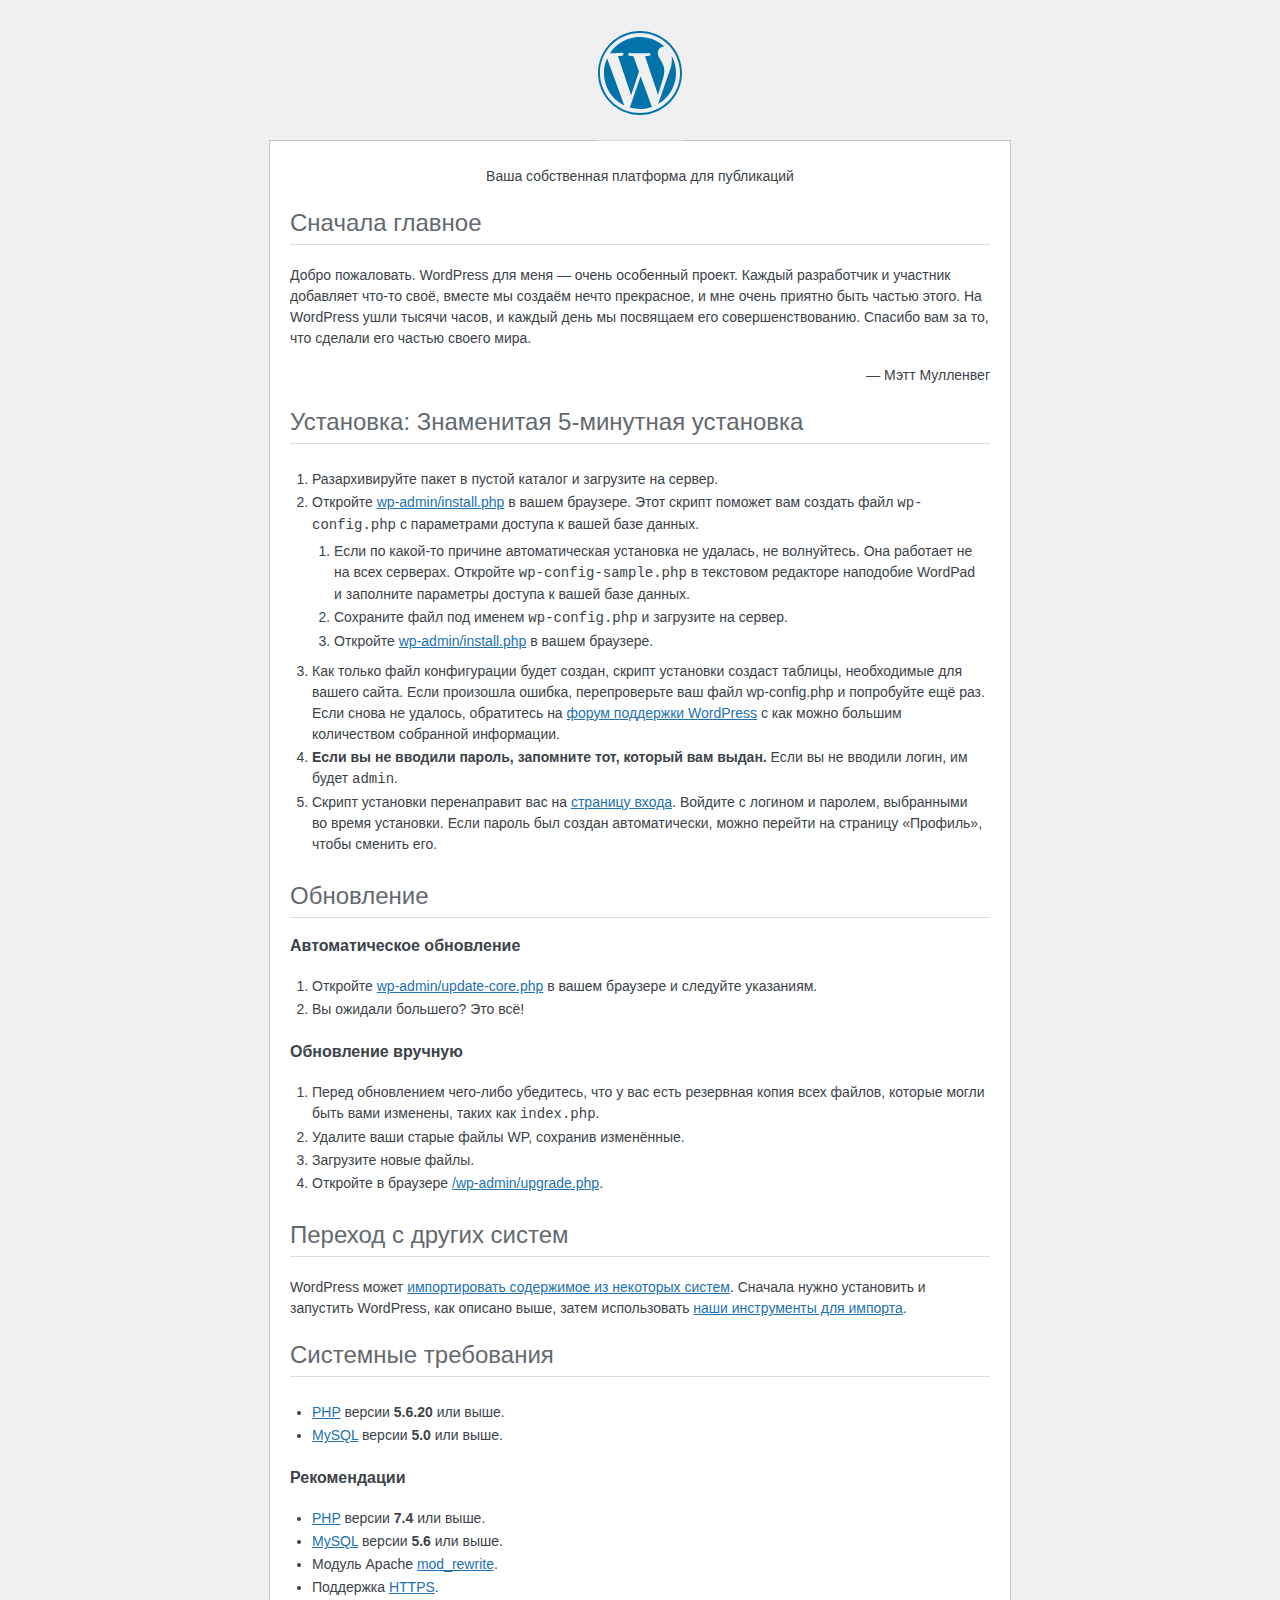
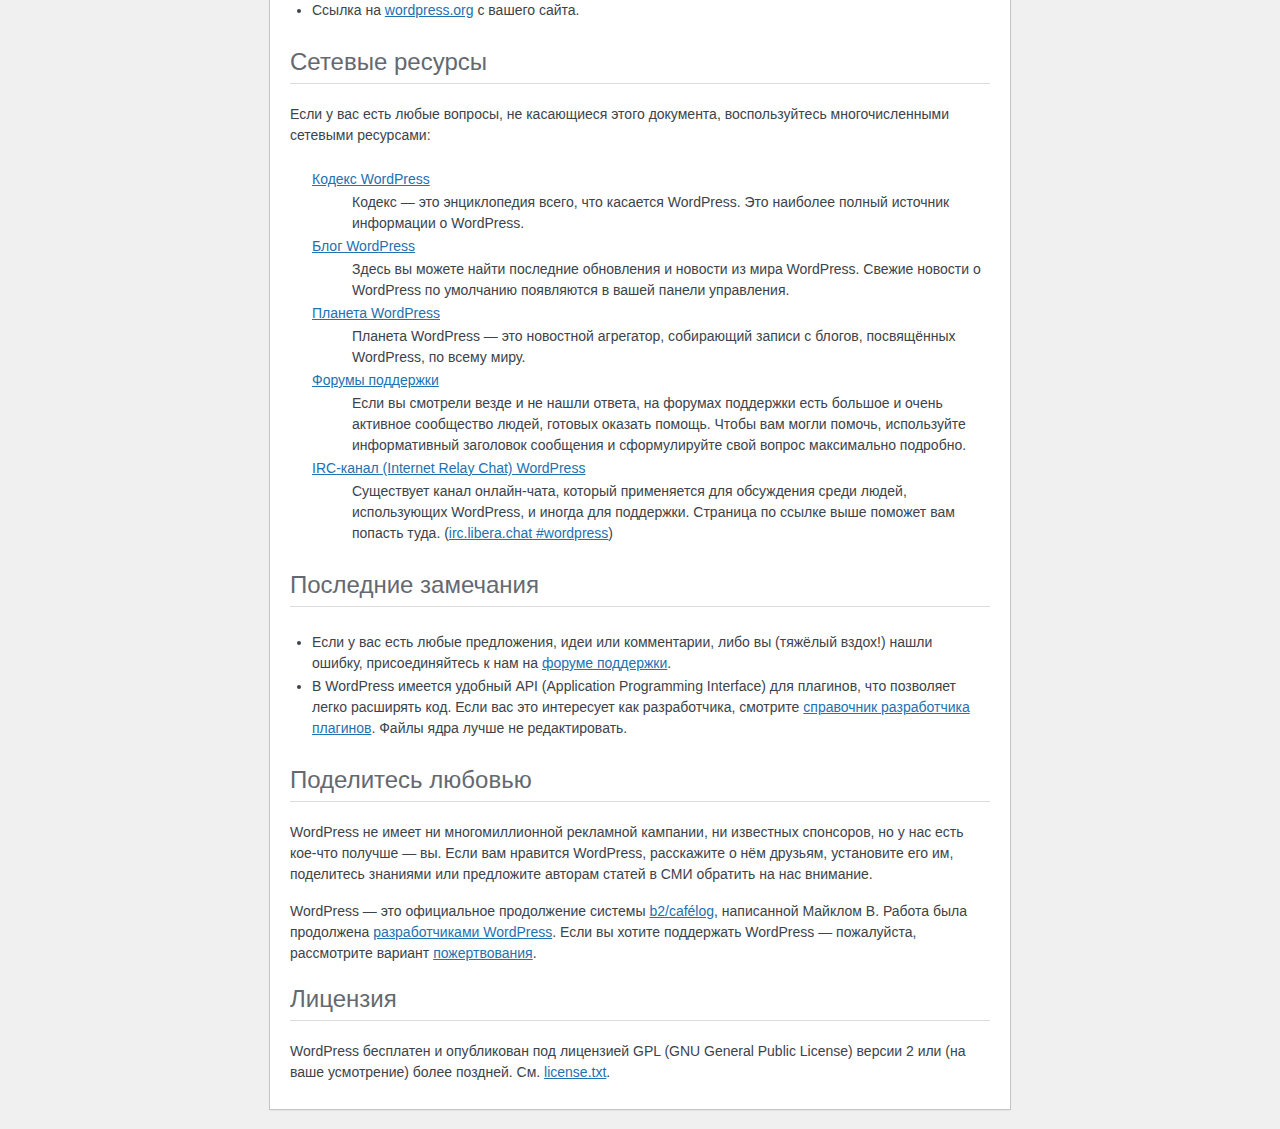
<file: readme.html>
<!DOCTYPE html>
<html lang="ru">
<head>
	<meta name="viewport" content="width=device-width" />
	<meta http-equiv="Content-Type" content="text/html; charset=utf-8" />
	<title>WordPress &#8250; ReadMe</title>
	<link rel="stylesheet" href="wp-admin/css/install.css?ver=20100228" type="text/css" />
</head>
<body>
<h1 id="logo">
	<a href="https://wordpress.org/"><img alt="WordPress" src="wp-admin/images/wordpress-logo.png" /></a>
</h1>
<p style="text-align: center">Ваша собственная платформа для публикаций</p>

<h2>Сначала главное</h2>
<p>Добро пожаловать. WordPress для меня &#8212; очень особенный проект. Каждый разработчик и участник добавляет что-то своё, вместе мы создаём нечто прекрасное, и мне очень приятно быть частью этого. На WordPress ушли тысячи часов, и каждый день мы посвящаем его совершенствованию. Спасибо вам за то, что сделали его частью своего мира.</p>
<p style="text-align: right">&#8212; Мэтт Мулленвег</p>

<h2>Установка: Знаменитая 5-минутная установка</h2>
<ol>
	<li>Разархивируйте пакет в пустой каталог и загрузите на сервер.</li>
	<li>Откройте <span class="file"><a href="wp-admin/install.php">wp-admin/install.php</a></span> в вашем браузере. Этот скрипт поможет вам создать файл <code>wp-config.php</code> с параметрами доступа к вашей базе данных.
		<ol>
			<li>Если по какой-то причине автоматическая установка не удалась, не волнуйтесь. Она работает не на всех серверах. Откройте <code>wp-config-sample.php</code> в текстовом редакторе наподобие WordPad и заполните параметры доступа к вашей базе данных.</li>
			<li>Сохраните файл под именем <code>wp-config.php</code> и загрузите на сервер.</li>
			<li>Откройте <span class="file"><a href="wp-admin/install.php">wp-admin/install.php</a></span> в вашем браузере.</li>
		</ol>
	</li>
	<li>Как только файл конфигурации будет создан, скрипт установки создаст таблицы, необходимые для вашего сайта. Если произошла ошибка, перепроверьте ваш файл <span class="file">wp-config.php</span> и попробуйте ещё раз. Если снова не удалось, обратитесь на <a href="https://ru.wordpress.org/support/forums/">форум поддержки WordPress</a> с как можно большим количеством собранной информации.</li>
	<li><strong>Если вы не вводили пароль, запомните тот, который вам выдан.</strong> Если вы не вводили логин, им будет <code>admin</code>.</li>
	<li> Скрипт установки перенаправит вас на <a href="wp-login.php">страницу входа</a>. Войдите с логином и паролем, выбранными во время установки. Если пароль был создан автоматически, можно перейти на страницу &laquo;Профиль&raquo;, чтобы сменить его.</li>
</ol>

<h2>Обновление</h2>
<h3>Автоматическое обновление</h3>
<ol>
	<li>Откройте <span class="file"><a href="wp-admin/update-core.php">wp-admin/update-core.php</a></span> в вашем браузере и следуйте указаниям.</li>
	<li>Вы ожидали большего? Это всё!</li>
</ol>

<h3>Обновление вручную</h3>
<ol>
	<li>Перед обновлением чего-либо убедитесь, что у вас есть резервная копия всех файлов, которые могли быть вами изменены, таких как <code>index.php</code>.</li>
	<li>Удалите ваши старые файлы WP, сохранив изменённые.</li>
	<li>Загрузите новые файлы.</li>
	<li>Откройте в браузере <span class="file"><a href="wp-admin/upgrade.php">/wp-admin/upgrade.php</a>.</span></li>
</ol>

<h2>Переход с других систем</h2>
<p>WordPress может <a href="https://wordpress.org/support/article/importing-content/">импортировать содержимое из некоторых систем</a>. Сначала нужно установить и запустить WordPress, как описано выше, затем использовать <a href="wp-admin/import.php">наши инструменты для импорта</a>.</p>

<h2>Системные требования</h2>
<ul>
	<li><a href="https://secure.php.net/">PHP</a> версии <strong>5.6.20</strong> или выше.</li>
	<li><a href="https://www.mysql.com/">MySQL</a> версии <strong>5.0</strong> или выше.</li>
</ul>

<h3>Рекомендации</h3>
<ul>
	<li><a href="https://secure.php.net/">PHP</a> версии <strong>7.4</strong> или выше.</li>
	<li><a href="https://www.mysql.com/">MySQL</a> версии <strong>5.6</strong> или выше.</li>
	<li>Модуль Apache <a href="https://httpd.apache.org/docs/2.2/mod/mod_rewrite.html">mod_rewrite</a>.</li>
	<li>Поддержка <a href="https://wordpress.org/news/2016/12/moving-toward-ssl/">HTTPS</a>.</li>
	<li>Ссылка на <a href="https://wordpress.org/">wordpress.org</a> c вашего сайта.</li>
</ul>

<h2>Сетевые ресурсы</h2>
<p>Если у вас есть любые вопросы, не касающиеся этого документа, воспользуйтесь многочисленными сетевыми ресурсами:</p>
<dl>
	<dt><a href="https://codex.wordpress.org/Заглавная_страница">Кодекс WordPress</a></dt>
		<dd>Кодекс &#8212; это энциклопедия всего, что касается WordPress. Это наиболее полный источник информации о WordPress.</dd>
	<dt><a href="https://wordpress.org/news/">Блог WordPress</a></dt>
		<dd>Здесь вы можете найти последние обновления и новости из мира WordPress. Свежие новости о WordPress по умолчанию появляются в вашей панели управления.</dd>
	<dt><a href="https://planet.wordpress.org/">Планета WordPress </a></dt>
		<dd>Планета WordPress &#8212; это новостной агрегатор, собирающий записи с блогов, посвящённых WordPress, по всему миру.</dd>
	<dt><a href="https://ru.wordpress.org/support/forums/">Форумы поддержки</a></dt>
		<dd>Если вы смотрели везде и не нашли ответа, на форумах поддержки есть большое и очень активное сообщество людей, готовых оказать помощь. Чтобы вам могли помочь, используйте информативный заголовок сообщения и сформулируйте свой вопрос максимально подробно.</dd>
	<dt><a href="https://make.wordpress.org/support/handbook/appendix/other-support-locations/introduction-to-irc/"><abbr>IRC</abbr>-канал (Internet Relay Chat) WordPress</a></dt>
		<dd>Существует канал онлайн-чата, который применяется для обсуждения среди людей, использующих WordPress, и иногда для поддержки. Страница по ссылке выше поможет вам попасть туда. (<a href="https://web.libera.chat/#wordpress">irc.libera.chat #wordpress</a>)</dd>
</dl>

<h2>Последние замечания</h2>
<ul>
	<li>Если у вас есть любые предложения, идеи или комментарии, либо вы (тяжёлый вздох!) нашли ошибку, присоединяйтесь к нам на <a href="https://ru.wordpress.org/support/forums/">форуме поддержки</a>.</li>
	<li>В WordPress имеется удобный <abbr>API</abbr> (Application Programming Interface) для плагинов, что позволяет легко расширять код. Если вас это интересует как разработчика, смотрите <a href="https://developer.wordpress.org/plugins/">справочник разработчика плагинов</a>. Файлы ядра лучше не редактировать.</li>
</ul>

<h2>Поделитесь любовью</h2>
<p>WordPress не имеет ни многомиллионной рекламной кампании, ни известных спонсоров, но у нас есть кое-что получше &#8212; вы. Если вам нравится WordPress, расскажите о нём друзьям, установите его им, поделитесь знаниями или предложите авторам статей в СМИ обратить на нас внимание.</p>

<p>WordPress &#8212; это официальное продолжение системы <a href="http://cafelog.com/">b2/caf&#233;log</a>, написанной Майклом В. Работа была продолжена <a href="https://wordpress.org/about/">разработчиками WordPress</a>. Если вы хотите поддержать WordPress &#8212; пожалуйста, рассмотрите вариант <a href="https://wordpress.org/donate/">пожертвования</a>.</p>

<h2>Лицензия</h2>
<p>WordPress бесплатен и опубликован под лицензией <abbr>GPL</abbr> (GNU General Public License) версии 2 или (на ваше усмотрение) более поздней. См. <a href="license.txt">license.txt</a>.</p>

</body>
</html>
</file>
<file: wp-admin/css/install.css>
html {
	background: #f0f0f1;
	margin: 0 20px;
}

body {
	background: #fff;
	border: 1px solid #c3c4c7;
	color: #3c434a;
	font-family: -apple-system, BlinkMacSystemFont, "Segoe UI", Roboto, Oxygen-Sans, Ubuntu, Cantarell, "Helvetica Neue", sans-serif;
	margin: 140px auto 25px;
	padding: 20px 20px 10px 20px;
	max-width: 700px;
	-webkit-font-smoothing: subpixel-antialiased;
	box-shadow: 0 1px 1px rgba(0, 0, 0, 0.04);
}

a {
	color: #2271b1;
}

a:hover,
a:active {
	color: #135e96;
}

a:focus {
	color: #043959;
	box-shadow:
		0 0 0 1px #4f94d4,
		0 0 2px 1px rgba(79, 148, 212, 0.8);
}

h1, h2 {
	border-bottom: 1px solid #dcdcde;
	clear: both;
	color: #646970;
	font-size: 24px;
	padding: 0 0 7px;
	font-weight: 400;
}

h3 {
	font-size: 16px;
}

p, li, dd, dt {
	padding-bottom: 2px;
	font-size: 14px;
	line-height: 1.5;
}

code, .code {
	font-family: Consolas, Monaco, monospace;
}

ul, ol, dl {
	padding: 5px 5px 5px 22px;
}

a img {
	border: 0
}
abbr {
	border: 0;
	font-variant: normal;
}

fieldset {
	border: 0;
	padding: 0;
	margin: 0;
}

label {
	cursor: pointer;
}

#logo {
	margin: -130px auto 25px;
	padding: 0 0 25px 0;
	width: 84px;
	height: 84px;
	overflow: hidden;
	background-image: url(../images/w-logo-blue.png?ver=20131202);
	background-image: none, url(../images/wordpress-logo.svg?ver=20131107);
	background-size: 84px;
	background-position: center top;
	background-repeat: no-repeat;
	color: #3c434a; /* same as login.css */
	font-size: 20px;
	font-weight: 400;
	line-height: 1.3em;
	text-decoration: none;
	text-align: center;
	text-indent: -9999px;
	outline: none;
}

.step {
	margin: 20px 0 15px;
}
.step, th {
	text-align: left;
	padding: 0;
}
.language-chooser.wp-core-ui .step .button.button-large {
	font-size: 14px;
}
textarea {
	border: 1px solid #dcdcde;
	font-family: -apple-system, BlinkMacSystemFont, "Segoe UI", Roboto, Oxygen-Sans, Ubuntu, Cantarell, "Helvetica Neue", sans-serif;
	width: 100%;
	box-sizing: border-box;
}

.form-table {
	border-collapse: collapse;
	margin-top: 1em;
	width: 100%;
}

.form-table td {
	margin-bottom: 9px;
	padding: 10px 20px 10px 0;
	font-size: 14px;
	vertical-align: top
}

.form-table th {
	font-size: 14px;
	text-align: left;
	padding: 10px 20px 10px 0;
	width: 140px;
	vertical-align: top;
}

.form-table code {
	line-height: 1.28571428;
	font-size: 14px;
}

.form-table p {
	margin: 4px 0 0 0;
	font-size: 11px;
}

.form-table input {
	line-height: 1.33333333;
	font-size: 15px;
	padding: 3px 5px;
}

input,
submit {
	font-family: -apple-system, BlinkMacSystemFont, "Segoe UI", Roboto, Oxygen-Sans, Ubuntu, Cantarell, "Helvetica Neue", sans-serif;
}

.form-table input[type=text],
.form-table input[type=email],
.form-table input[type=url],
.form-table input[type=password],
#pass-strength-result {
	width: 218px;
}

.form-table th p {
	font-weight: 400;
}

.form-table.install-success th,
.form-table.install-success td {
	vertical-align: middle;
	padding: 16px 20px 16px 0;
}

.form-table.install-success td p {
	margin: 0;
	font-size: 14px;
}

.form-table.install-success td code {
	margin: 0;
	font-size: 18px;
}

#error-page {
	margin-top: 50px;
}

#error-page p {
	font-size: 14px;
	line-height: 1.28571428;
	margin: 25px 0 20px;
}

#error-page code, .code {
	font-family: Consolas, Monaco, monospace;
}

.message {
	border-left: 4px solid #d63638;
	padding: .7em .6em;
	background-color: #fcf0f1;
}

/* rtl:ignore */
#dbname,
#uname,
#pwd,
#dbhost,
#prefix,
#user_login,
#admin_email,
#pass1,
#pass2 {
	direction: ltr;
}


/* localization */
body.rtl,
.rtl textarea,
.rtl input,
.rtl submit {
	font-family: Tahoma, sans-serif;
}

:lang(he-il) body.rtl,
:lang(he-il) .rtl textarea,
:lang(he-il) .rtl input,
:lang(he-il) .rtl submit {
	font-family: Arial, sans-serif;
}

@media only screen and (max-width: 799px) {
	body {
		margin-top: 115px;
	}
	#logo a {
		margin: -125px auto 30px;
	}
}

@media screen and (max-width: 782px) {

	.form-table {
		margin-top: 0;
	}

	.form-table th,
	.form-table td {
		display: block;
		width: auto;
		vertical-align: middle;
	}

	.form-table th {
		padding: 20px 0 0;
	}

	.form-table td {
		padding: 5px 0;
		border: 0;
		margin: 0;
	}

	textarea,
	input {
		font-size: 16px;
	}

	.form-table td input[type="text"],
	.form-table td input[type="email"],
	.form-table td input[type="url"],
	.form-table td input[type="password"],
	.form-table td select,
	.form-table td textarea,
	.form-table span.description {
		width: 100%;
		font-size: 16px;
		line-height: 1.5;
		padding: 7px 10px;
		display: block;
		max-width: none;
		box-sizing: border-box;
	}

	.wp-pwd #pass1 {
		padding-right: 50px;
	}

	.wp-pwd .button.wp-hide-pw {
		right: 0;
	}

	#pass-strength-result {
		width: 100%;
	}
}

body.language-chooser {
	max-width: 300px;
}

.language-chooser select {
	padding: 8px;
	width: 100%;
	display: block;
	border: 1px solid #dcdcde;
	background: #fff;
	color: #2c3338;
	font-size: 16px;
	font-family: Arial, sans-serif;
	font-weight: 400;
}

.language-chooser select:focus {
	color: #2c3338;
}

.language-chooser select option:hover,
.language-chooser select option:focus {
	color: #0a4b78;
}

.language-chooser .step {
	text-align: right;
}

.screen-reader-input,
.screen-reader-text {
	border: 0;
	clip: rect(1px, 1px, 1px, 1px);
	-webkit-clip-path: inset(50%);
	clip-path: inset(50%);
	height: 1px;
	margin: -1px;
	overflow: hidden;
	padding: 0;
	position: absolute;
	width: 1px;
	word-wrap: normal !important;
}

.spinner {
	background: url(../images/spinner.gif) no-repeat;
	background-size: 20px 20px;
	visibility: hidden;
	opacity: 0.7;
	filter: alpha(opacity=70);
	width: 20px;
	height: 20px;
	margin: 2px 5px 0;
}

.step .spinner {
	display: inline-block;
	vertical-align: middle;
	margin-right: 15px;
}

.button.hide-if-no-js,
.hide-if-no-js {
	display: none;
}

/**
 * HiDPI Displays
 */
@media print,
  (-webkit-min-device-pixel-ratio: 1.25),
  (min-resolution: 120dpi) {

	.spinner {
		background-image: url(../images/spinner-2x.gif);
	}

}
</file>
